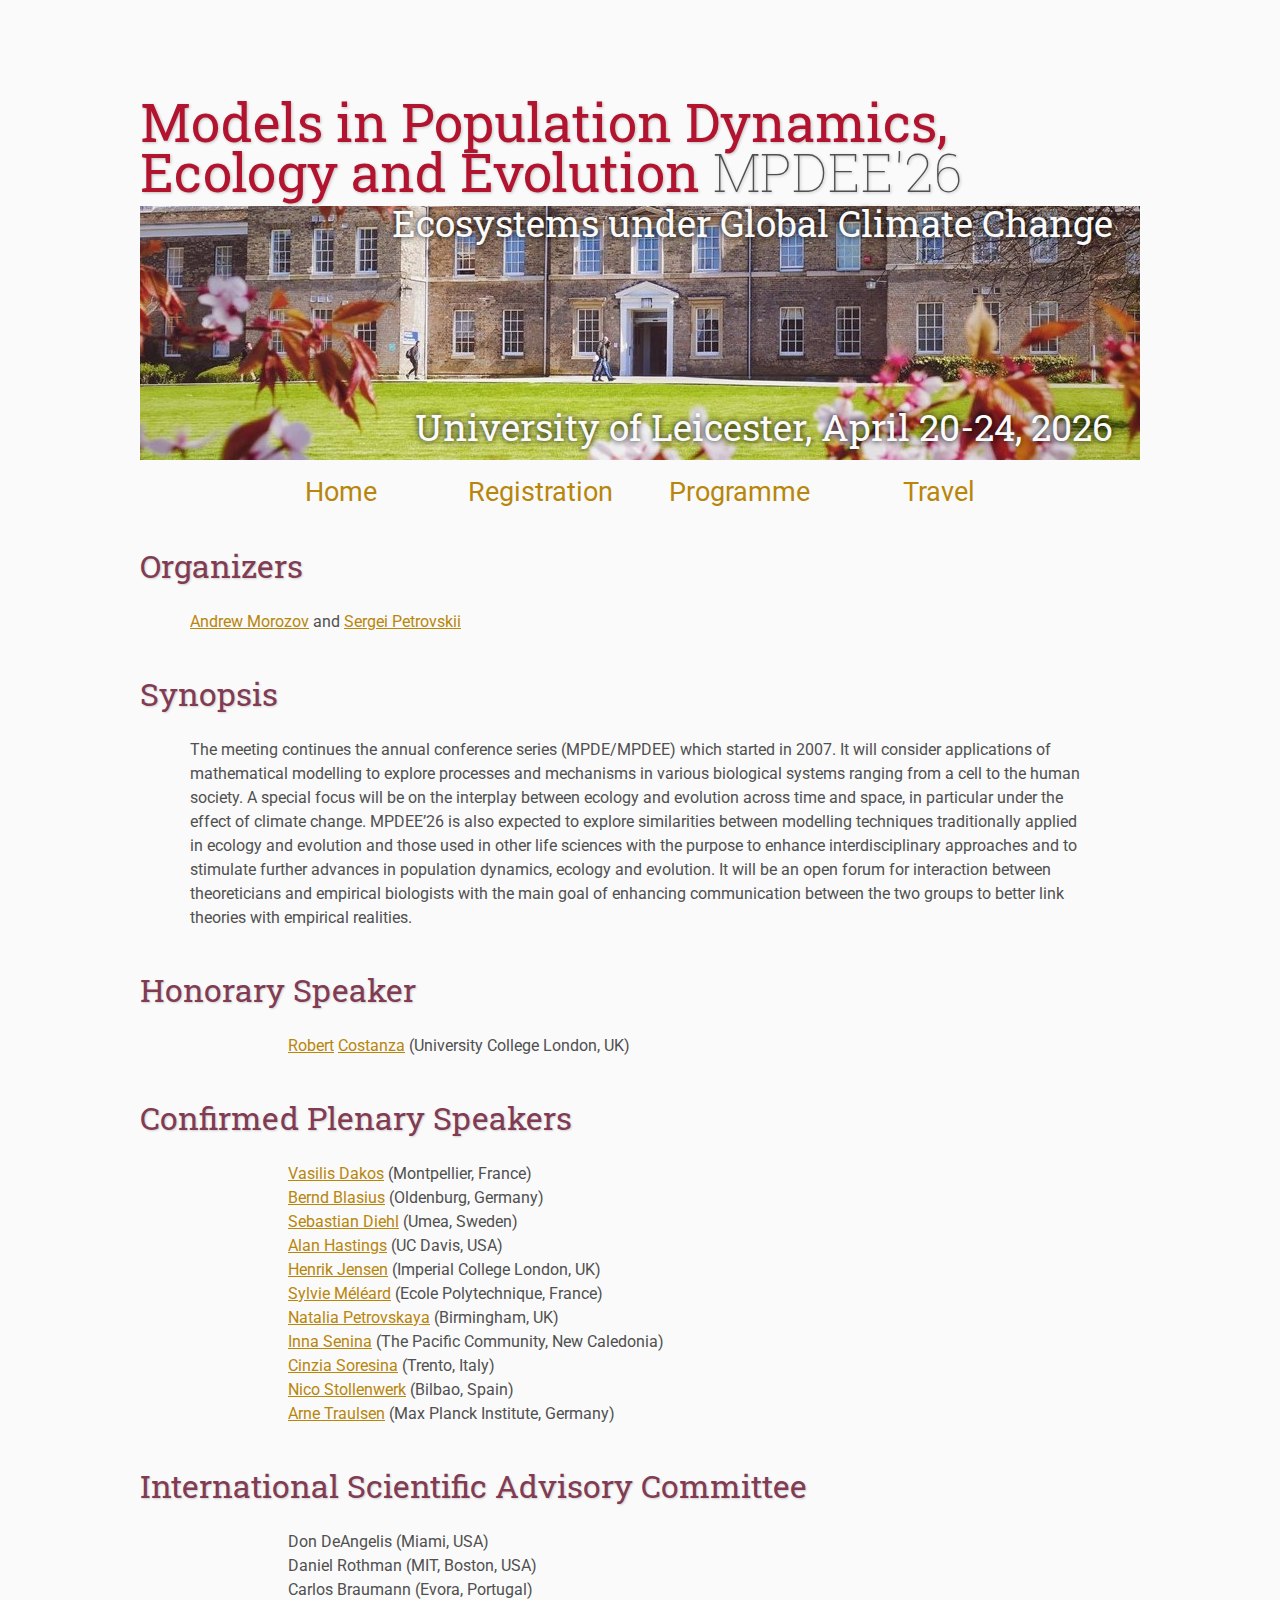
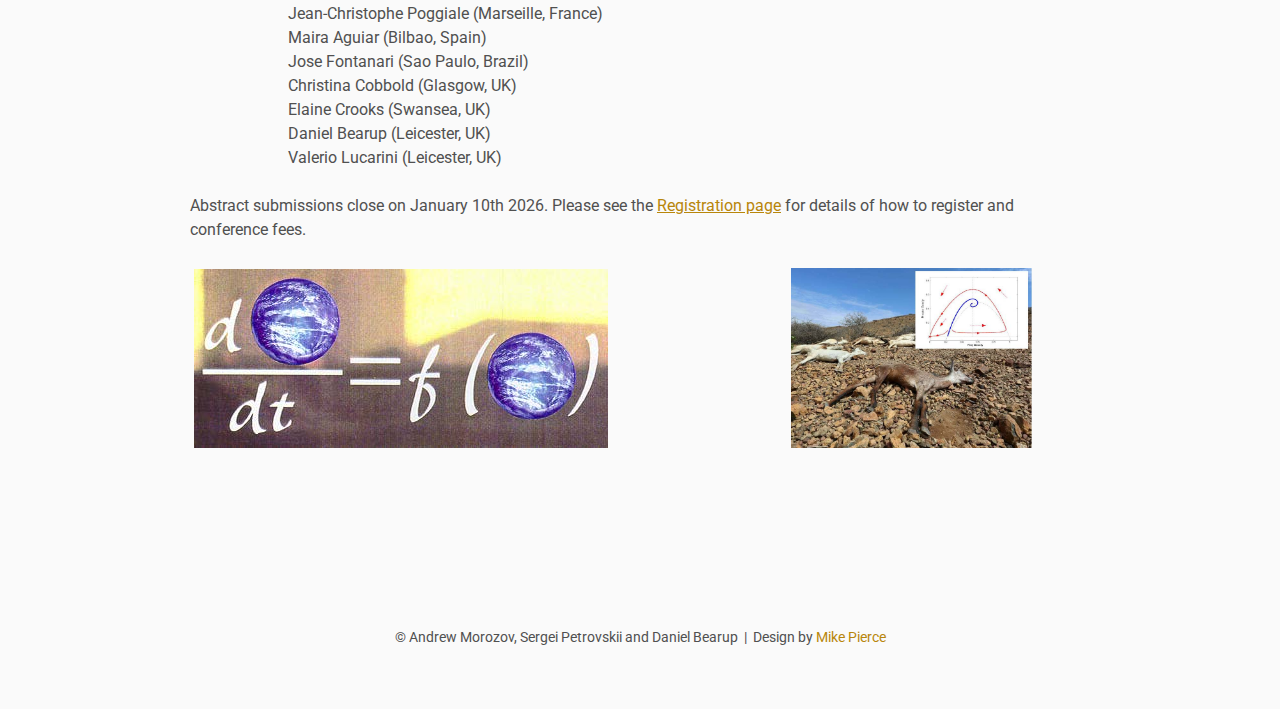
<file: index.html>
<!DOCTYPE html>
<html lang='en'>

<head>
    <base href=".">
    <link rel="shortcut icon" type="image/jpeg" href="assets/icon_leicester.jpeg"/>
    <link rel="stylesheet" type="text/css" media="all" href="assets/main.css"/>
    <meta name="description" content="MPDEE26 Conference">
    <meta name="resource-type" content="document">
    <meta name="distribution" content="global">
    <meta name="KeyWords" content="Conference">
    <title>Models in Population Dynamics, Ecology and Evolution 2026</title>
</head>

<body>

    <div class="banner">
        <div class="top-left">
            <span class="title1">Models in Population Dynamics, Ecology and Evolution <span class="year">MPDEE'26</span>
        </div>
        <div class="top-sub">
            <span>Ecosystems under Global Climate Change</span>
        </div>
        <img src="assets/FJbuilding.jpg" alt="Conference Banner - The Fielding Johnson Building in spring">
        <div class="bottom-right">
            University of Leicester, April 20-24, 2026
        </div>
    </div>
    
    <table class="navigation">
        <tr>
            <td class="navigation">
                <a title="Conference Home Page" href=".">Home</a>
            </td>
            <td class="navigation">
                <a title="Register for the Conference" href="registration">Registration</a>
            </td>
            <td class="navigation">
                <a title="Conference Programme" href="program">Programme</a> 
            </td>
            <td class="navigation">
                <a title="Travel and accommodation" href="directions">Travel</a>
            </td>
            <!--<td class="navigation">
                <a title="Conference Flyer" href="flyer">Flyer</a>
            </td>-->
        </tr>
    </table>

    <h2>Organizers</h2>
    <p>
        <a href="https://scholar.google.co.uk/citations?hl=en&user=-VpW9GwAAAAJ&view_op=list_works&sortby=pubdate" target="_blank">Andrew Morozov</a> and 
        <a href="https://scholar.google.co.uk/citations?hl=en&user=m7-QukUAAAAJ&view_op=list_works&sortby=pubdate" target="_blank">Sergei Petrovskii</a>    
    </p>
    
    <h2>Synopsis</h2>
    <p> The meeting continues the annual conference series (MPDE/MPDEE) which started in 2007. It will consider applications of mathematical modelling to explore processes and mechanisms in various biological systems ranging from a cell to the human society. A special focus will be on the interplay between ecology and evolution across time and space, in particular under the effect of climate change. MPDEE’26 is also expected to explore similarities between modelling techniques traditionally applied in ecology and evolution and those used in other life sciences with the purpose to enhance interdisciplinary approaches and to stimulate further advances in population dynamics, ecology and evolution. It will be an open forum for interaction between theoreticians and empirical biologists with the main goal of enhancing communication between the two groups to better link theories with empirical realities.
    </p>

    <h2>Honorary Speaker</h2>
    <ul>
        <li> <a href="https://scholar.google.com/citations?hl=en&user=EQ-mkaAAAAAJ" >Robert</a> <a href="https://profiles.ucl.ac.uk/87942-robert-costanza">Costanza</a> (University College London, UK) </li>
    </ul>

    <h2>Confirmed Plenary Speakers</h2>
    <ul>
        <li> <a href="http://www.vasilisdakos.info/" target="_blank">Vasilis Dakos</a> (Montpellier, France) </li>
        <li> <a href="https://www.berndblasius.de/" target="_blank">Bernd Blasius</a> (Oldenburg, Germany) </li>
        <li> <a href="https://www.umu.se/en/staff/sebastian-diehl/" target="_blank">Sebastian Diehl</a> (Umea, Sweden) </li>
        <li> <a href="https://desp.ucdavis.edu/people/alan-hastings" target="_blank">Alan Hastings</a> (UC Davis, USA) </li> 
        <li> <a href="https://www.ma.ic.ac.uk/~hjjens/" target="_blank">Henrik Jensen</a> (Imperial College London, UK) </li> 
        <li> <a href="https://sites.google.com/view/sylvie-meleard/accueil" target="_blank">Sylvie Méléard</a> (Ecole Polytechnique, France) </li>
        <li> <a href="https://www.birmingham.ac.uk/staff/profiles/maths/petrovskaya-natalia" target="_blank">Natalia Petrovskaya</a> (Birmingham, UK) </li> 
        <li> <a href="https://scholar.google.co.uk/citations?hl=en&user=dbkMK1wAAAAJ" target="_blank">Inna Senina</a> (The Pacific Community, New Caledonia) </li> 
        <li> <a href="https://sites.google.com/view/dr-cinzia-soresina" target="_blank">Cinzia Soresina</a> (Trento, Italy) </li>
        <li> <a href="https://maira-aguiar.eu/the-mtb-group/" target="_blank">Nico Stollenwerk</a> (Bilbao, Spain) </li> 
        <li> <a href="https://theobio.evolbio.mpg.de/#home" target="_blank">Arne Traulsen</a> (Max Planck Institute, Germany) </li>
    </ul>
        
    <h2>International Scientific Advisory Committee</h2>
    <ul>
        <li> Don DeAngelis (Miami, USA) </li>
        <li> Daniel Rothman (MIT, Boston, USA) </li>
        <li> Carlos Braumann (Evora, Portugal) </li>
        <li> Jean-Christophe Poggiale (Marseille, France) </li>
        <li> Maira Aguiar (Bilbao, Spain) </li>
        <li> Jose Fontanari (Sao Paulo, Brazil) </li>
        <li> Christina Cobbold (Glasgow, UK) </li>
        <li> Elaine Crooks (Swansea, UK) </li>
        <li> Daniel Bearup (Leicester, UK) </li>
        <li> Valerio Lucarini (Leicester, UK) </li>
    </ul>

    <p>Abstract submissions close on January 10th 2026. Please see the <a href="registration">Registration page</a> for details of how to register and conference fees. </p>

    <!--<table class="sponsors">
        <tr>
            <td class="sponsor">
                <a href="http://www.eyebleach.me/">
                    <img src="assets/kitten1.jpg" alt="First Sponsor Name">
                </a>
            </td>
            <td class="sponsor">
                <a href="http://www.eyebleach.me/">
                    <img src="assets/kitten2.jpg" alt="Second Sponsor Name" style="width: 80%">
                </a>
            </td>
            <td class="sponsor">
                <a href="http://www.eyebleach.me/">
                    <img src="assets/kitten3.jpg" alt="Third Sponsor Name">
                </a>
            </td>
        </tr>
    </table> -->
<!--    <p> <img src="assets/Alcala1cut.jpg" alt="Conceptual ODE for the state of the world." width="414" height="179" style="float:left"> 
        <img src="assets/extinctions.jpg" alt="Phase diagram imposed over animals dead due to drought." width="241" height="180" style="float:left"> </p> -->

    <table> 
        <tr> 
            <td style = 'width: 50px'> </td>
            <td> <img src="assets/Alcala1cut.jpg"; alt="Conceptual ODE for the state of the world."; width="414"; height="179";> </td>
            <td> <img src="assets/extinctions.jpg"; alt="Phase diagram imposed over animals dead due to drought."; width="241"; height="180";> </td>
            </tr>
    </table>
    
    <footer>
        &copy; Andrew Morozov, Sergei Petrovskii and Daniel Bearup
        &nbsp;|&nbsp; Design by <a href="https://github.com/mikepierce">Mike Pierce</a>
    </footer>

</body>
</html>
</file>
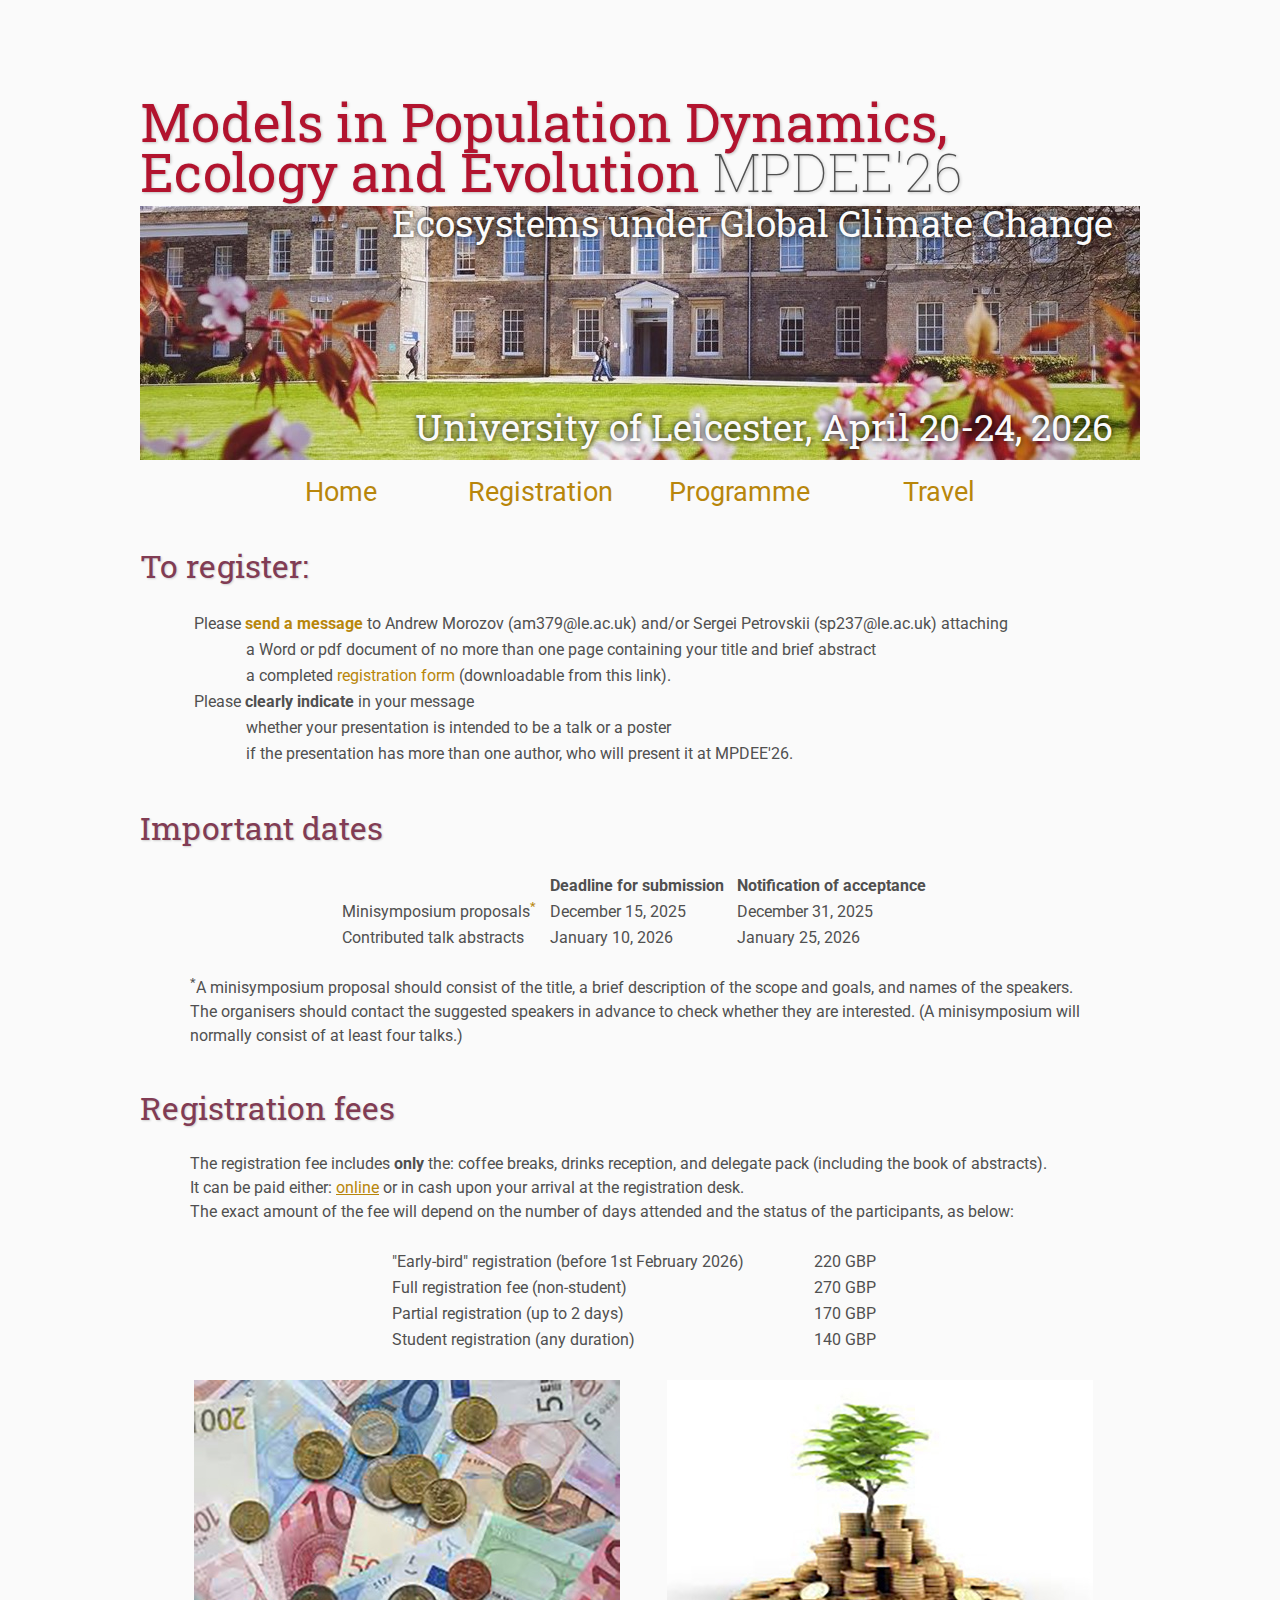
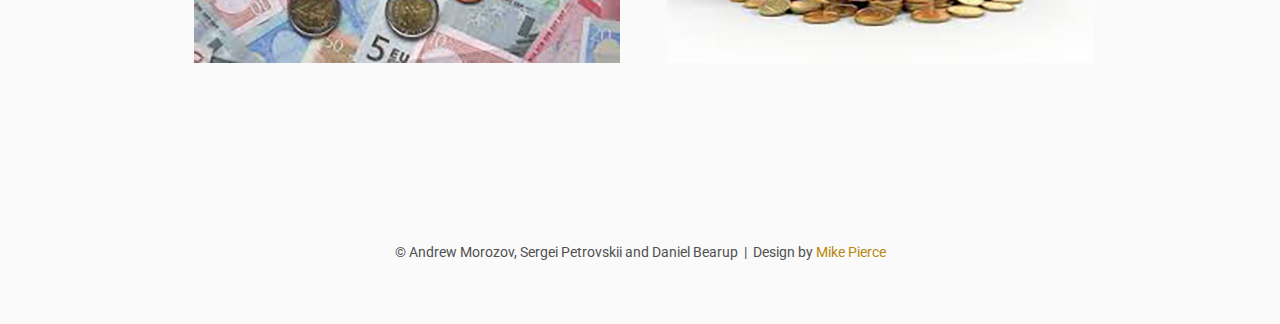
<file: registration/index.html>
<!DOCTYPE html>
<html lang='en'>

<head>
    <base href="..">
    <link rel="shortcut icon" type="image/jpeg" href="assets/icon_leicester.jpeg"/>
    <link rel="stylesheet" type="text/css" media="all" href="assets/main.css"/>
    <meta name="description" content="MPDEE Conference">
    <meta name="resource-type" content="document">
    <meta name="distribution" content="global">
    <meta name="KeyWords" content="Conference">
    <title> Registration | MPDEE'26 </title>
</head>

<body>

    <div class="banner">
        <div class="top-left">
            <span class="title1">Models in Population Dynamics, Ecology and Evolution <span class="year">MPDEE'26</span>
        </div>
        <div class="top-sub">
            <span>Ecosystems under Global Climate Change</span>
        </div>
        <img src="assets/FJbuilding.jpg" alt="Conference Banner - The Fielding Johnson Building in spring">
        <div class="bottom-right">
            University of Leicester, April 20-24, 2026
        </div>
    </div>    
    <table class="navigation">
        <tr>
            <td class="navigation">
                <a title="Conference Home Page" href=".">Home</a>
            </td>
            <td class="navigation">
                <a title="Register for the Conference" href="registration">Registration</a>
            </td>
            <td class="navigation">
                <a title="Conference Programme" href="program">Programme</a> 
            </td>
            <td class="navigation">
                <a title="Travel and accommodation" href="directions">Travel</a>
            </td>
            <!--<td class="navigation">
                <a title="Conference Flyer" href="flyer">Flyer</a>
            </td>-->
        </tr>
    </table>
    
<h2>To register:</h2>
    <table>
        <tr>
            <td style = 'width: 50px'> </td>
            <td colspan="2"> Please <a href="mailto:am379@le.ac.uk;sp237@le.ac.uk?subject=MPDEE26 registration" ><strong>send a message</strong></a> to Andrew Morozov (am379@le.ac.uk) and/or Sergei Petrovskii (sp237@le.ac.uk) attaching  </td>
        </tr>
        <tr>
            <td style = 'width: 50px'> </td>
            <td style = 'width: 50px'> </td>
            <td > a Word or pdf document of no more than one page containing your title and brief abstract </td>
        </tr>
        <tr>
            <td style = 'width: 50px'> </td>
            <td style = 'width: 50px'> </td>
            <td > a completed <a href="assets/MPDEE-26_registration_form.doc">registration form</a> (downloadable from this link).  </td>
        </tr>
        <tr>
            <td style = 'width: 50px'> </td>
            <td colspan="2"> Please <strong>clearly indicate</strong> in your message </td>
        </tr>
        <tr> 
            <td style = 'width: 50px'> </td>
            <td style = 'width: 50px'> </td>
            <td > whether your presentation is intended to be a talk or a poster </td>
        </tr> 
        <tr> 
            <td style = 'width: 50px'> </td>
            <td style = 'width: 50px'> </td>
            <td> if the presentation has more than one author, who will present it at MPDEE'26. </td>
        </tr> 
    </table>
    
    <h2> Important dates </h2>
    <table style="width:60%"> 
        <tr>
            <td> </td>
            <td> <strong>Deadline for submission</strong> </td>
            <td> <strong>Notification of acceptance</strong> </td>
        </tr>
        <tr>
            <td> Minisymposium proposals<a href = "registration/#MS_guide"><sup>*</sup></a> </td>
            <td> December 15, 2025 </td>
            <td> December 31, 2025 </td>
        </tr>
        <tr>
            <td> Contributed talk abstracts </td>
            <td> January 10, 2026 </td>
            <td> January 25, 2026 </td>
        </tr>
    </table>
    <p id = "MS_guide" ><sup>*</sup>A minisymposium proposal should consist of the title, a brief description of the scope and goals, and names of the speakers. The organisers should contact the suggested speakers in advance to check whether they are interested. (A minisymposium will normally consist of at least four talks.) 
    </p>
     
    <h2>Registration fees</h2>
    <p> The registration fee includes <strong>only</strong> the: coffee breaks, drinks reception, and delegate pack (including the book of abstracts). <br>
        It can be paid either: <a href = "https://shop.le.ac.uk/conferences-and-events/leicester-conferences/mpdee/models-in-population-dynamics-ecology-and-evolution-2026" target="_blank">online</a> or in cash upon your arrival at the registration desk. <br>
     The exact amount of the fee will depend on the number of days attended and the status of the participants, as below: </p> 
    <table style="width:50%">
        <tr> 
            <td> "Early-bird" registration (before 1st February 2026) </td>
            <td> 220 GBP </td>
        </tr>
        <tr> 
            <td> Full registration fee (non-student) </td>
            <td> 270 GBP </td>
        </tr>
        <tr> 
            <td> Partial registration (up to 2 days) </td>
            <td> 170 GBP </td>
        </tr>
        <tr> 
            <td> Student registration (any duration) </td>
            <td> 140 GBP </td>
        </tr>
    </table>

    <table> 
        <tr> 
            <td style = 'width: 50px'> </td>
            <td> <img src="assets/money.jpg"; alt="Money in a variety of denominations."; width="426"; height="283";> </td>
            <td> <img src="assets/money2.jpg"; alt="Coins surrounding a tree sapling."; width="426"; height="283";> </td>
            </tr>
    </table>
    
    <footer>
        &copy; Andrew Morozov, Sergei Petrovskii and Daniel Bearup
        &nbsp;|&nbsp; Design by <a href="https://github.com/mikepierce">Mike Pierce</a>
    </footer>

</body>
</html>
</file>
<file: assets/main.css>
/* main.css */

/* These are the colors and fonts used throughout the webpage.
 * I've listed them here so that a user may easily
 * do a search-and-replace for these to change the site theme.
 *   'Roboto',sans-serif; Font for the title text
 *   'Roboto-Slab',serif; Font for the body text 
 *   #fafafa; Background color of the site
 *   #505050; Foreground (text) color of the site
 *   #52739e; Navy, "Template" in the logo, current page in navigation, special titles in the Program
 *   #b2132e; Reddish, "Conference" in the logo, hover color for links
 *   #813c54; Heading color, titles in the Program
 *   #b8860b; Dark Goldenrod, color for links
 */

@import url('https://fonts.googleapis.com/css?family=Roboto%7CRoboto+Slab');

*{
    border:0;
    font:inherit;
    font-size:1em;
    margin:0;
    padding:0;
    vertical-align:baseline;
}

body{
    background-color: #fafafa;
    background-size: cover;
    background-attachment: fixed;
    color: #505050; 
    text-align:left;
    font-family:'Roboto',sans-serif;
    font-size:1em;
    line-height:1.5em;
    margin: 60px auto;
    width: 1000px;
}

a{color: #b8860b; text-decoration:none;}
a.current{color: #52739e;}
a.current:hover{color: #e82945;}
a:hover{color: #b2132e;}
a:active{color: #e82945;}
h1,h2,h3,h4{clear:left; color: #813c54; margin:1.5em 0em 1em 0em; font-family:'Roboto Slab',serif; text-shadow: 1px 1px 2px #d0d0d0;}
h1{font-size:2.67em;}
h2{font-size:2.00em;}
h3{font-size:1.67em;}
h4{font-size:1.33em;}
p{list-style:none; margin:24px auto 24px auto; padding:0px; width:900px; text-align:left;}
li a, p a {text-decoration:underline; text-decoration-color:#b8860b;}
ul{list-style:none; margin:24px auto 24px auto; padding:0px; width:800px; text-align:left;}
ul li{list-style:none; margin:0px auto 0px auto; padding:0px; padding-left:3em; text-align:left;}
i,em{font-style:italic;}
b,strong{font-weight:bold;}
sup{
    vertical-align: super;
    font-size: 0.8em;
    line-height: 0;
}
sub{
    vertical-align: sub;
    font-size: 0.8em;
    line-height: 0;
}
table{
    width: 1000px;
    margin: 12px auto 24px auto;
    float: center;
    /* UNCOMMENT THIS FOR DEBUGGING THE ALIGNMENT */
    /*border: 1px solid black;*/
}
th,td{
    text-align: left;
    /* UNCOMMENT THIS FOR DEBUGGING THE ALIGNMENT */
    /*border: 1px solid black;*/
}

/* Website Banner */
.banner {position: relative; font-family:'Roboto Slab',serif;}
.top-left {font-size:3.33em; color: #505050; background: #fafafa; line-height: 50px; text-align: left; /*width: 1000px;*/ height: 110px; position: absolute; padding: 36px 0 0 0; top: 0px;}
.top-sub {font-size:2.33em; color: #fafafa; line-height: 1.5em; width: auto; height: 80px; padding: 0px 27px 27px 0px; text-align: right; position: absolute; top: 135px; right: 0px; text-shadow: 0px 0px 6px #000000;}
.bottom-right {font-size:2.33em; color: #fafafa; line-height: 1.5em; width: auto; height: 40px; padding: 0px 27px 27px 0px; text-align: right; position: absolute; bottom: 0px; right: 0px; text-shadow: 0px 0px 6px #000000;}

/* Conference Title Logo */
.title1{color: #b2132e; text-shadow: 1px 1px 3px #c0c0c0;} 
.title2{color: #52739e; text-shadow: 1px 1px 3px #c0c0c0;}
.year{color: #505050; /*font-size:0.67em;*/ font-weight: lighter;  text-align:right; }

/* Navigation Links (Home, Registration, etc) */
table.navigation{width:800px;}
td.navigation{font-size:1.67em; white-space:nowrap; width:20%; text-align:center; vertical-align:middle; padding:0px 0px 0px 0px;}

/* Sponsor Images */
table.sponsors{width:800px;}
td.sponsor{white-space:nowrap; width:33%; text-align:center; vertical-align:middle; padding:0px 0px 0px 0px;}
td.sponsor img{width: 100%}

/* The Table on the Program Page */
td.room{padding: 4px 12px 4px 4px; width: 90%; vertical-align:bottom; font-size:1.67em; color: #52739e; height:32px;}
td.date{white-space:nowrap; width:130px; text-align:right; vertical-align:top; padding:4px 16px 0px 0px;}
td.title{padding: 4px 12px 4px 4px; width: 90%; vertical-align:top; font-size:1.5em; color: #813c54; height:32px; font-family:'Roboto Slab',serif; text-shadow: 1px 1px 2px #d0d0d0; }
td.title-special{padding: 4px 12px 4px 4px; width: 90%; vertical-align:top; font-size:1.67em; color: #52739e; height:32px; font-family:'Roboto Slab',serif; text-shadow: 1px 1px 2px #d0d0d0;}
td.speaker{padding: 4px 12px 4px 4px; font-style: italic; font-size:1em; max-height:999999px}
td.abstract{padding: 4px 12px 12px 4px; font-size:1em; max-height:999999px}
td.abstract img{display: block; margin: 4px auto 8px auto}
table.plenary{padding-top: 8px; background: #ffffff;}

/* Registration and Directions iframes and Images */
iframe.registration{display:block; margin:1em auto 2em auto; width:700px; height:1400px; border:none;}
iframe.directions{display:block; margin:1em auto 2em auto; width:800px; height:400px; border:none;}
img.center{display:block; width:67%; margin:1em auto 2em auto;}


/* Flyer Images */
table.flyers{width:800px;}
td.flyer{white-space:nowrap; width:50%; text-align:center; vertical-align:middle; padding:0px 0px 0px 0px;}
td.sponsor img{width: 100%}

footer{font-size:0.875em; margin-top:12em; text-align:center;}

/* My hacky way of making the site mobile-friendly */
@media only screen and (max-width: 1100px) {
    h2{font-size:3.00em;}
    p{font-size:1.5em; line-height:1.5em;}
    ul{font-size:1.5em; line-height:1.5em;}
    th,td,tr{font-size:1.5em; line-height:1.5em;}
    td.date{font-size:1em; padding-top:0.5em;}
    td.navigation{font-size:1.5em; padding:0px 20px 0px 20px;}
    table.footer{font-size:0.33em;}
}

/* announcement */
.announce{ 
  width: 900px;
  height: 75px;
  /*text-align:center; 
  vertical-align:middle;
  /*border: 1px solid black;*/
  /*padding: 10px;
    margin: 10px;*/
  /*display: flex;
  align-items: center;
  justify-content: center;*/
  position: relative;
  top: 50%;
  left: 50%;
  margin-right: -50%;  
  background-color: #b2132e;
  font-size:1.50em;
  a{color: #505050; text-decoration:none;};
  color: #fafafa
}
</file>
